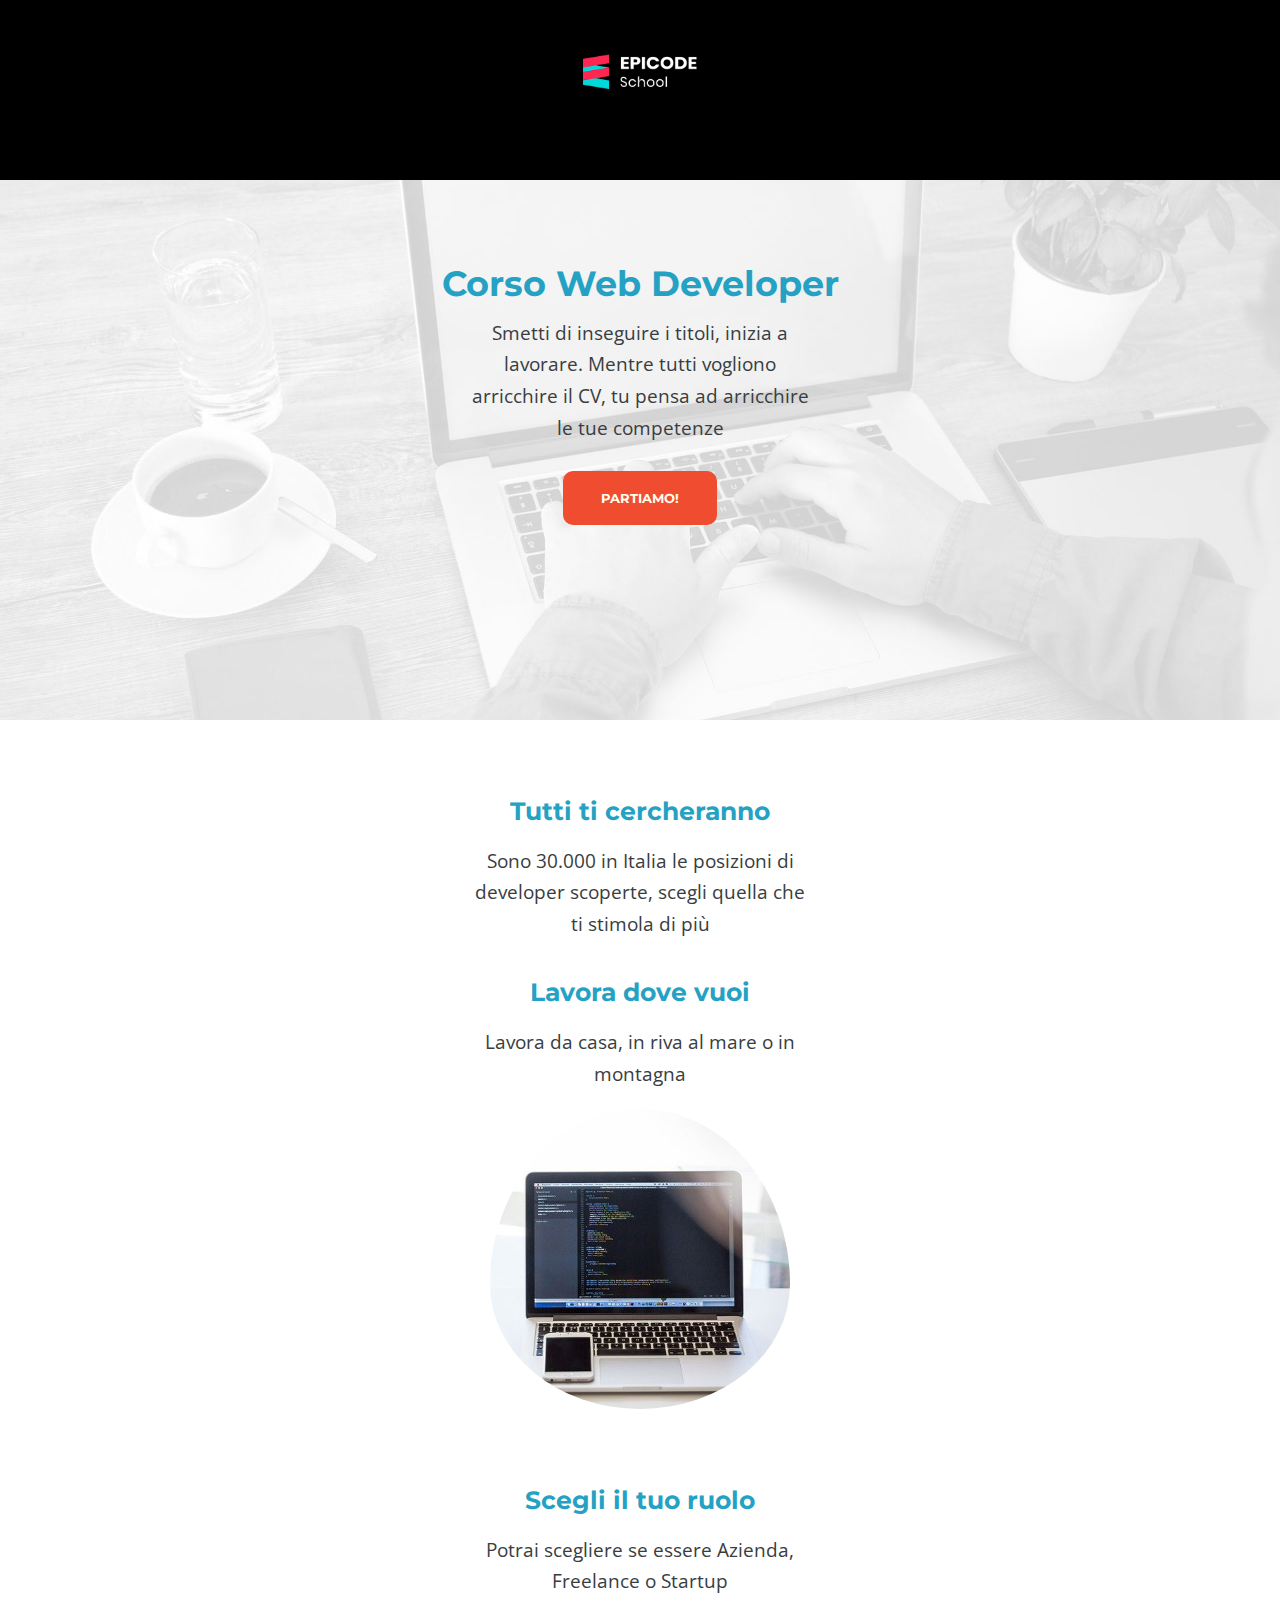
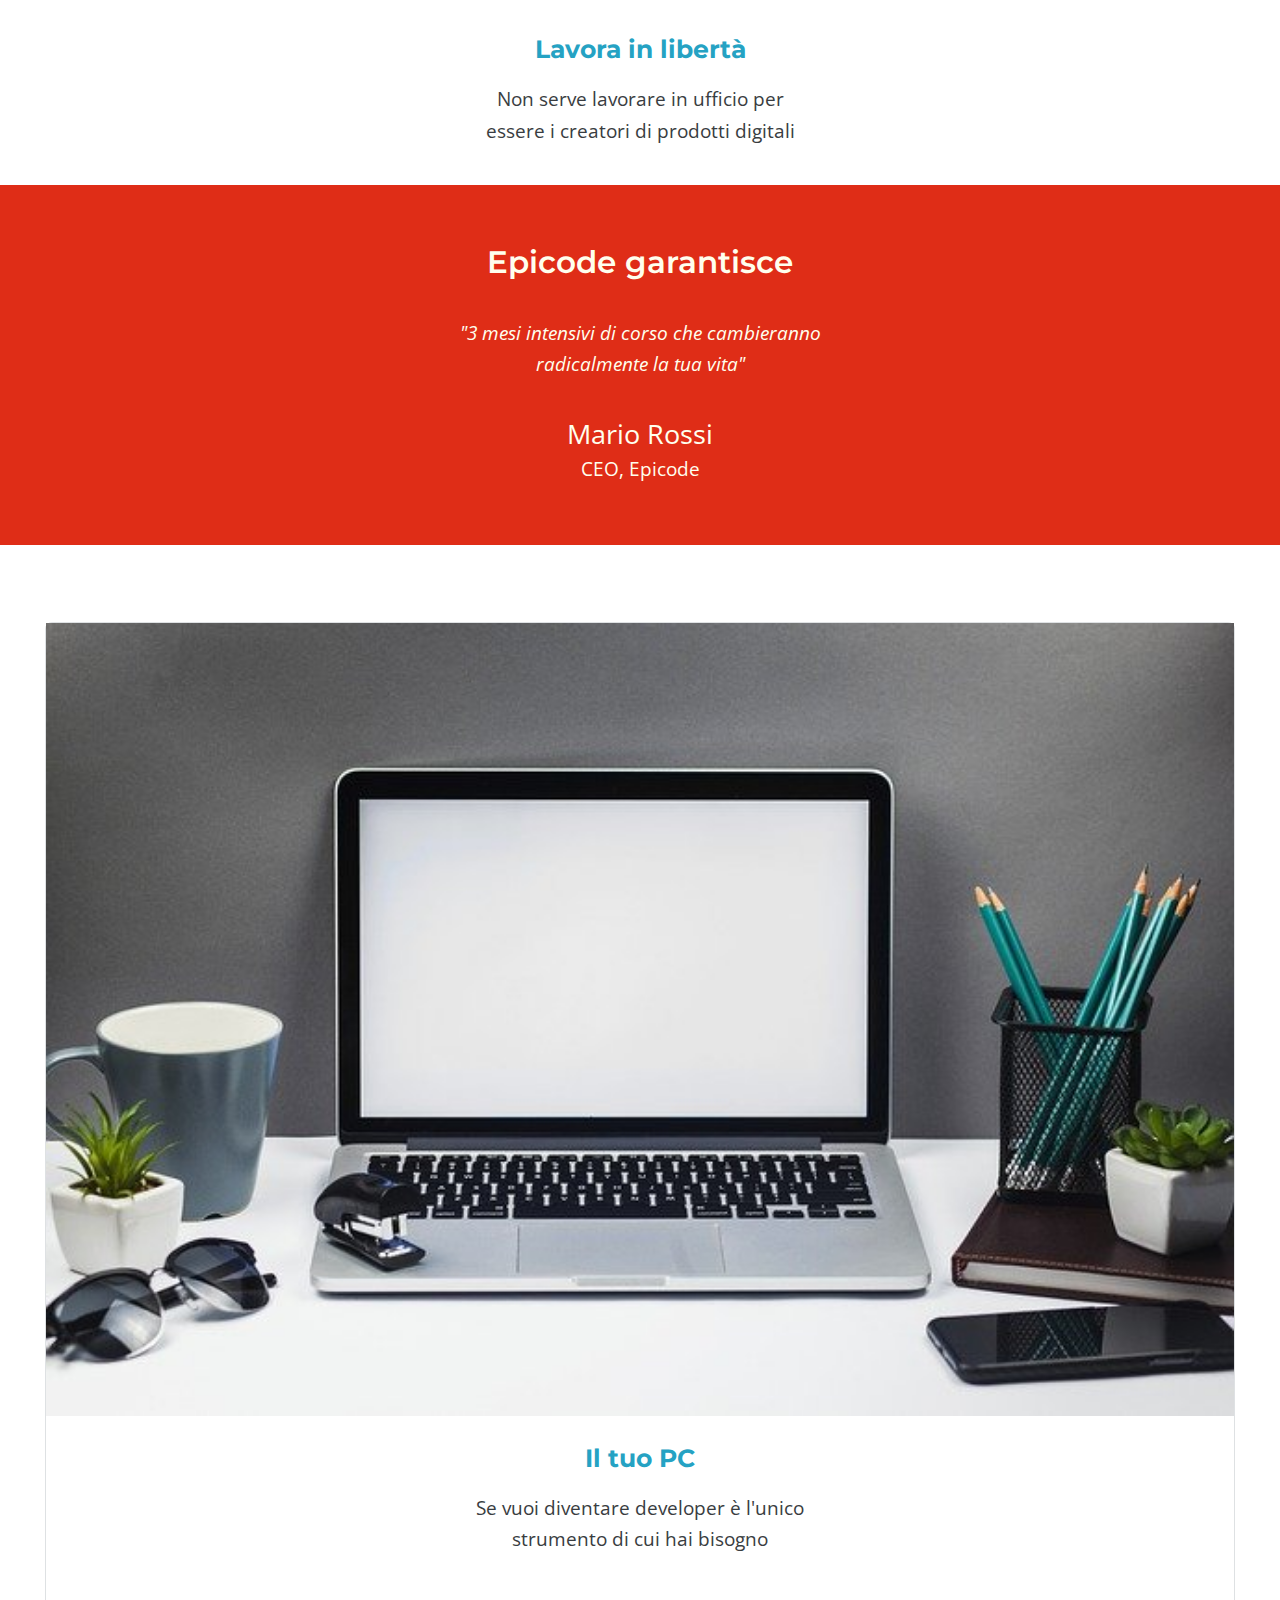
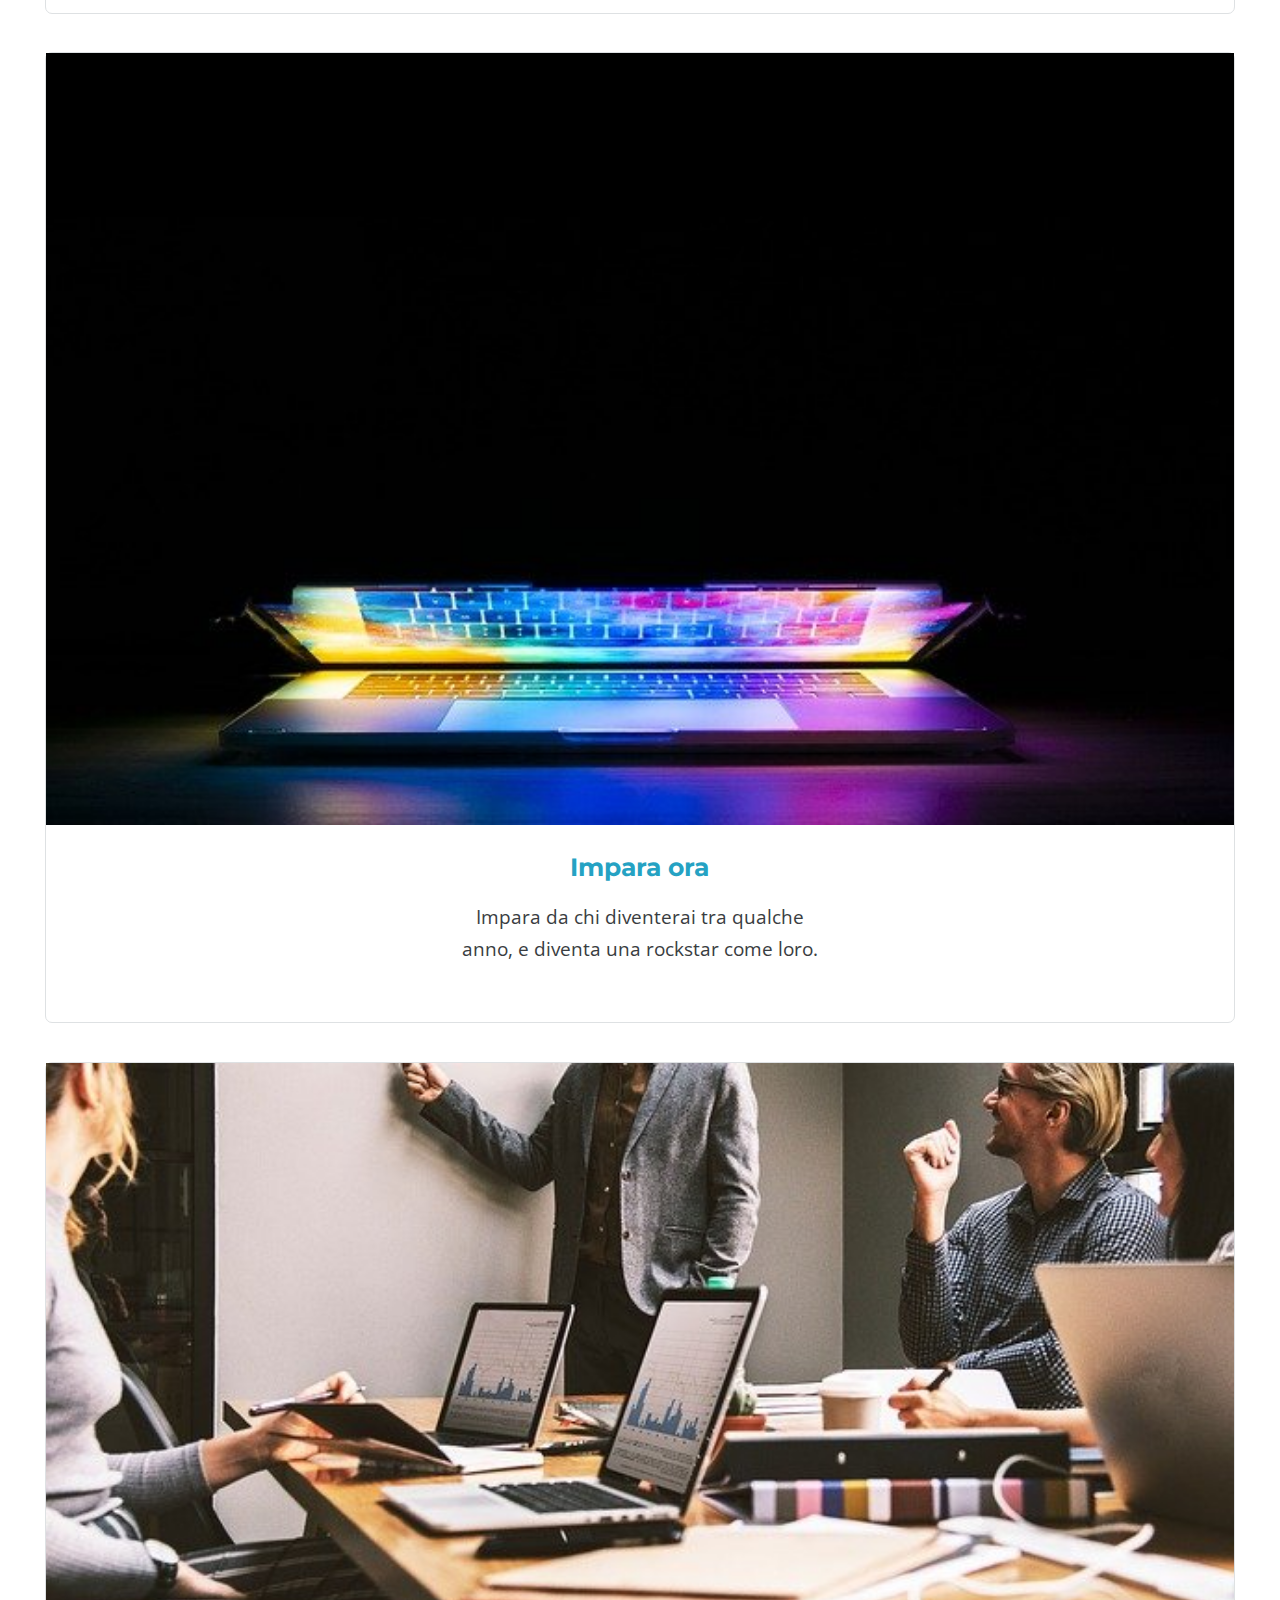
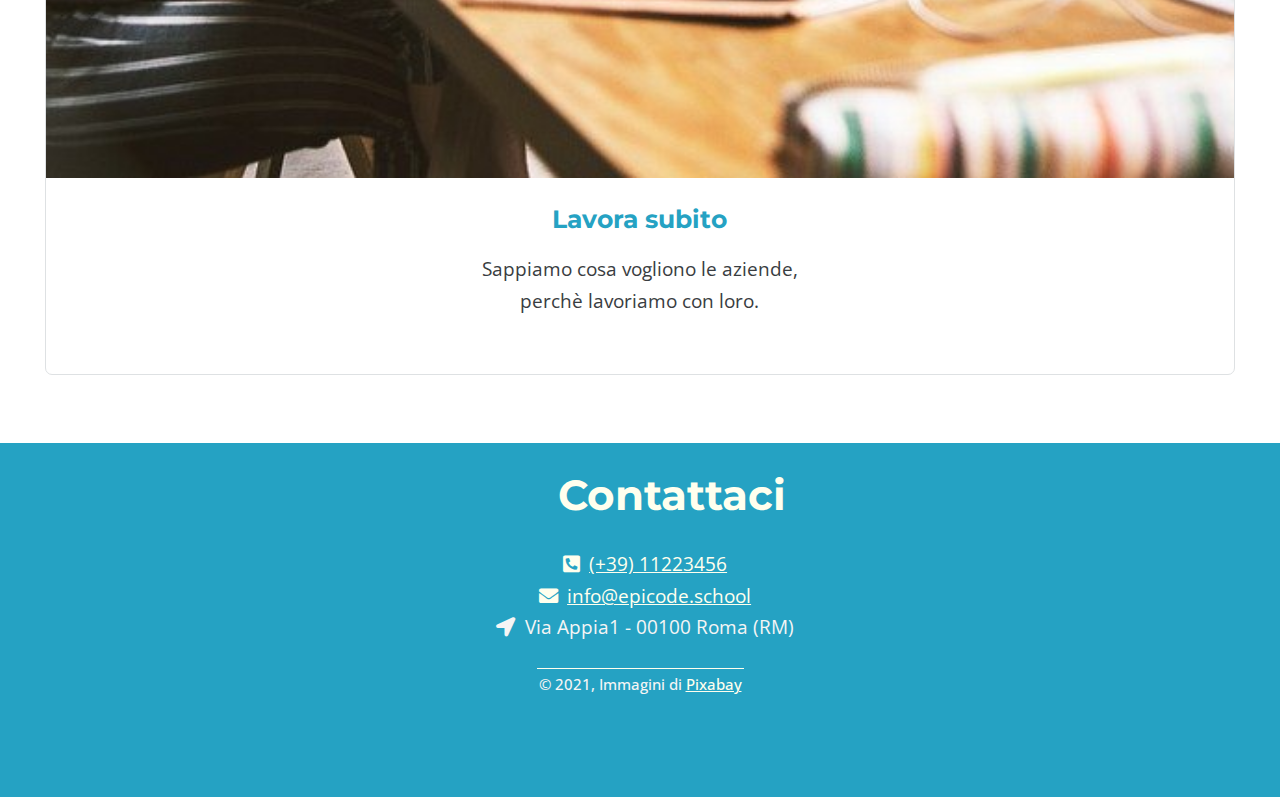
<file: index.html>
<!DOCTYPE html>
<html lang="en">
  <head>
    <meta charset="UTF-8" />
    <meta name="viewport" content="width=device-width, initial-scale=1.0" />
    <!-- font Open Sans -->
    <link rel="preconnect" href="https://fonts.googleapis.com" />
    <link rel="preconnect" href="https://fonts.gstatic.com" crossorigin />
    <link href="https://fonts.googleapis.com/css2?family=Open+Sans:ital,wght@0,300..800;1,300..800&display=swap" rel="stylesheet" />
    <!-- font Montserrat -->
    <link rel="preconnect" href="https://fonts.googleapis.com" />
    <link rel="preconnect" href="https://fonts.gstatic.com" crossorigin />
    <link href="https://fonts.googleapis.com/css2?family=Montserrat:ital,wght@0,700;1,700&display=swap" rel="stylesheet" />
    <!-- links -->
    <link
      rel="stylesheet"
      href="https://cdnjs.cloudflare.com/ajax/libs/font-awesome/5.15.4/css/all.min.css"
      integrity="sha512-1ycn6IcaQQ40/MKBW2W4Rhis/DbILU74C1vSrLJxCq57o941Ym01SwNsOMqvEBFlcgUa6xLiPY/NS5R+E6ztJQ=="
      crossorigin="anonymous"
      referrerpolicy="no-referrer"
    />
    <link rel="stylesheet" href="./Esercizio/css/reset.css" />
    <link rel="stylesheet" href="./Esercizio/css/style.css" />
    <title>Document</title>
  </head>
  <body>
    <header>
      <figure><img src="./Esercizio/images/logo.png" alt="logo.png" /></figure>
    </header>

    <main>
      <section class="hero">
        <h1>Corso Web Developer</h1>
        <p>
          Smetti di inseguire i titoli, inizia a <br />
          lavorare. Mentre tutti vogliono <br />
          arricchire il CV, tu pensa ad arricchire <br />
          le tue competenze
        </p>
        <button>PARTIAMO!</button>
      </section>

      <section>
        <h3>Tutti ti cercheranno</h3>
        <p class="margin-block">
          Sono 30.000 in Italia le posizioni di <br />
          developer scoperte, scegli quella che <br />
          ti stimola di più
        </p>

        <h3>Lavora dove vuoi</h3>
        <p class="margin-block margin-bottom">
          Lavora da casa, in riva al mare o in <br />
          montagna
        </p>

        <figure>
          <img src="./Esercizio/images/notebook.jpg" alt="notebook-image.jpg" />
        </figure>

        <h3>Scegli il tuo ruolo</h3>
        <p class="margin-block">
          Potrai scegliere se essere Azienda,<br />
          Freelance o Startup
        </p>

        <h3>Lavora in libertà</h3>
        <p class="margin-block">
          Non serve lavorare in ufficio per<br />
          essere i creatori di prodotti digitali
        </p>
      </section>

      <div class="separatore">
        <h2>Epicode garantisce</h2>
        <blockquote class="margin-block emphasy">
          <q>
            "3 mesi intensivi di corso che cambieranno <br />
            radicalmente la tua vita"
          </q>
        </blockquote>

        <p class="margin-block">
          <span class="font-size">Mario Rossi</span> <br />
          <span class="font-size-1-rem">CEO, Epicode</span>
        </p>
      </div>
    </main>

    <aside>
      <div class="cards">
        <figure>
          <img src="./Esercizio/images/foto1.jpg" alt="foto-laptop.jpg" />
        </figure>
        <h3>Il tuo PC</h3>
        <div class="margin-block padding">
          Se vuoi diventare developer è l'unico <br />
          strumento di cui hai bisogno
        </div>
      </div>

      <div class="cards">
        <figure>
          <img src="./Esercizio/images/foto2.jpg" alt="foto-laptop.jpg" />
        </figure>
        <h3>Impara ora</h3>
        <div class="margin-block padding">
          Impara da chi diventerai tra qualche <br />
          anno, e diventa una rockstar come loro.
        </div>
      </div>

      <div class="cards lastCard">
        <figure>
          <img src="./Esercizio/images/foto3.jpg" alt="foto-laptop.jpg" />
        </figure>
        <h3>Lavora subito</h3>
        <div class="margin-block padding">
          Sappiamo cosa vogliono le aziende,<br />
          perchè lavoriamo con loro.
        </div>
      </div>
    </aside>

    <footer class="margin-block">
      <h3>Contattaci</h3>
      <address>
        <p>
          <a href="#" rel="nofollow" title="scorri in su"><i class="fas fa-phone-square-alt"></i>(+39) 11223456</a>
        </p>
        <p>
          <a href="#" rel="nofollow" title="scorri in su"><i class="fas fa-envelope"></i>info@epicode.school</a>
        </p>
        <p><i class="fas fa-location-arrow"></i>Via Appia1 - 00100 Roma (RM)</p>

        <p class="cr">&copy; 2021, Immagini di <a href="#" rel="nofollow" title="scorri in su">Pixabay</a></p>
      </address>
    </footer>
  </body>
</html>
</file>
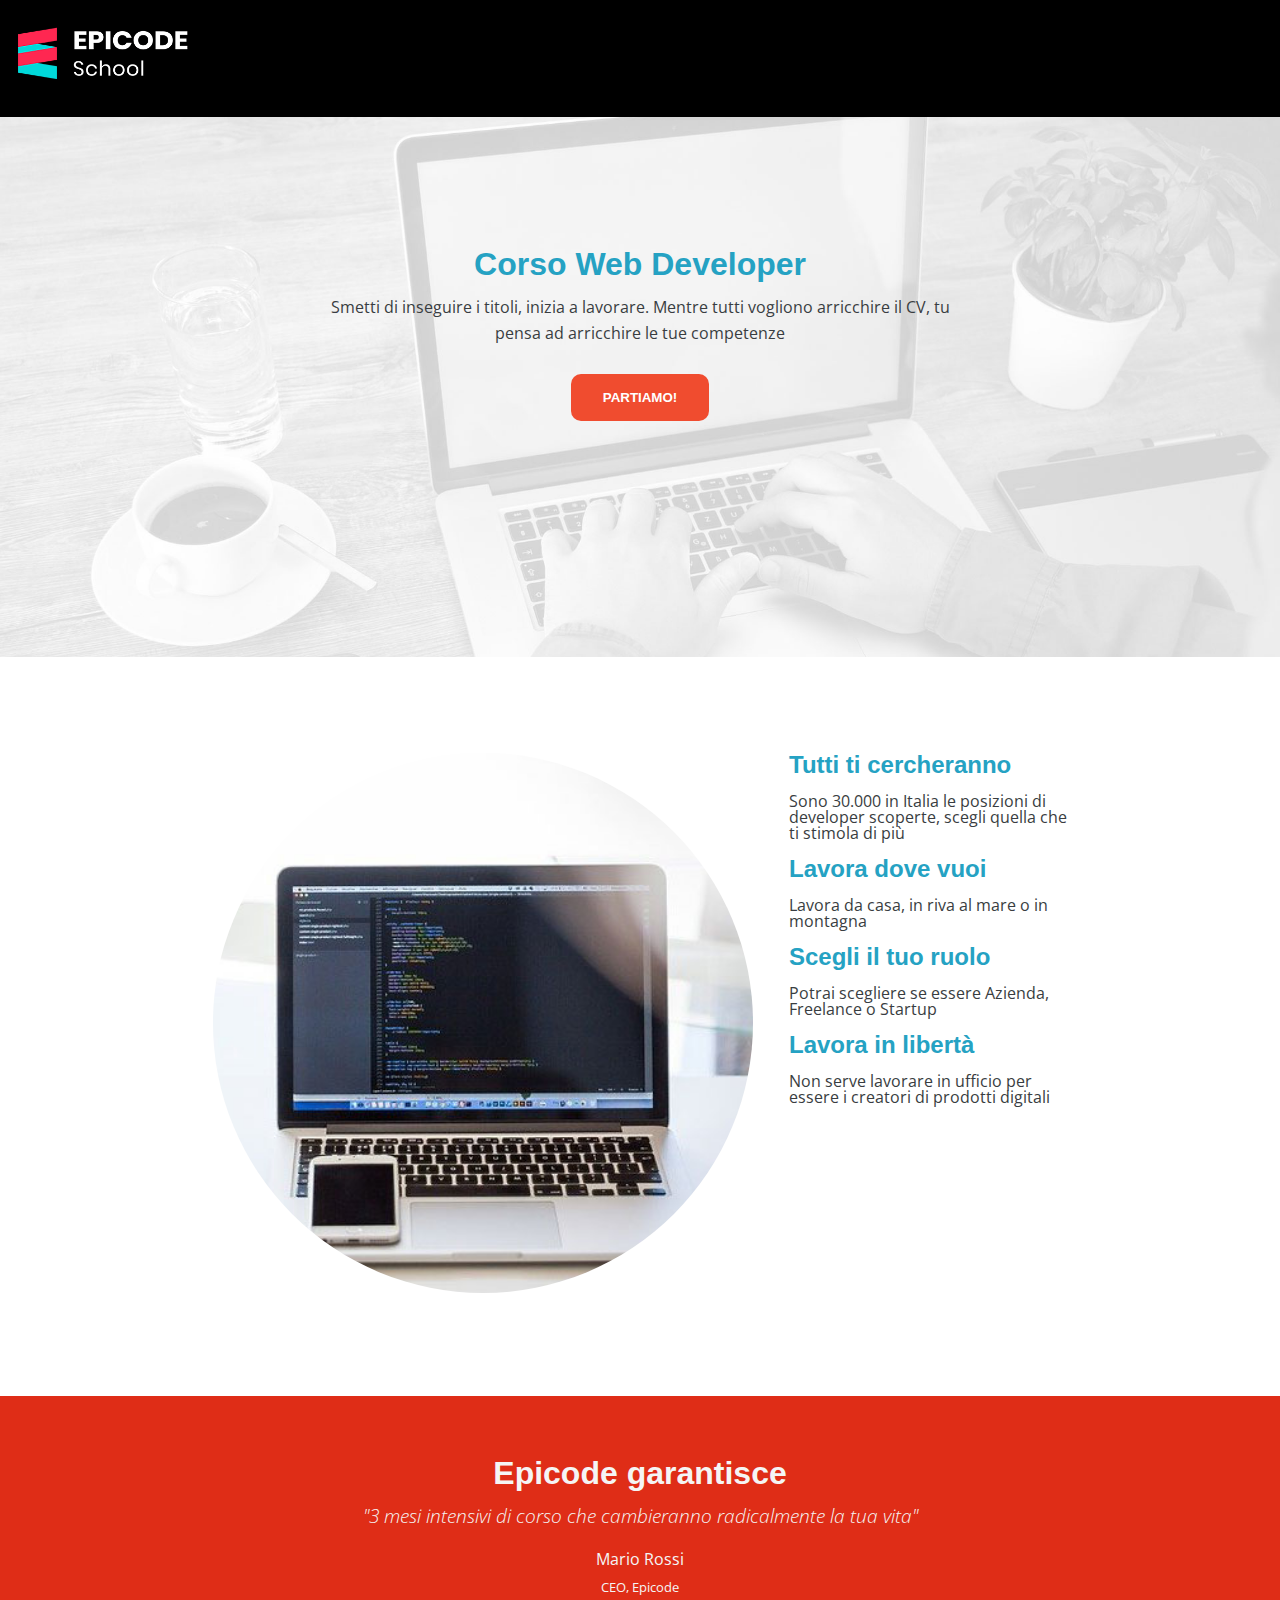
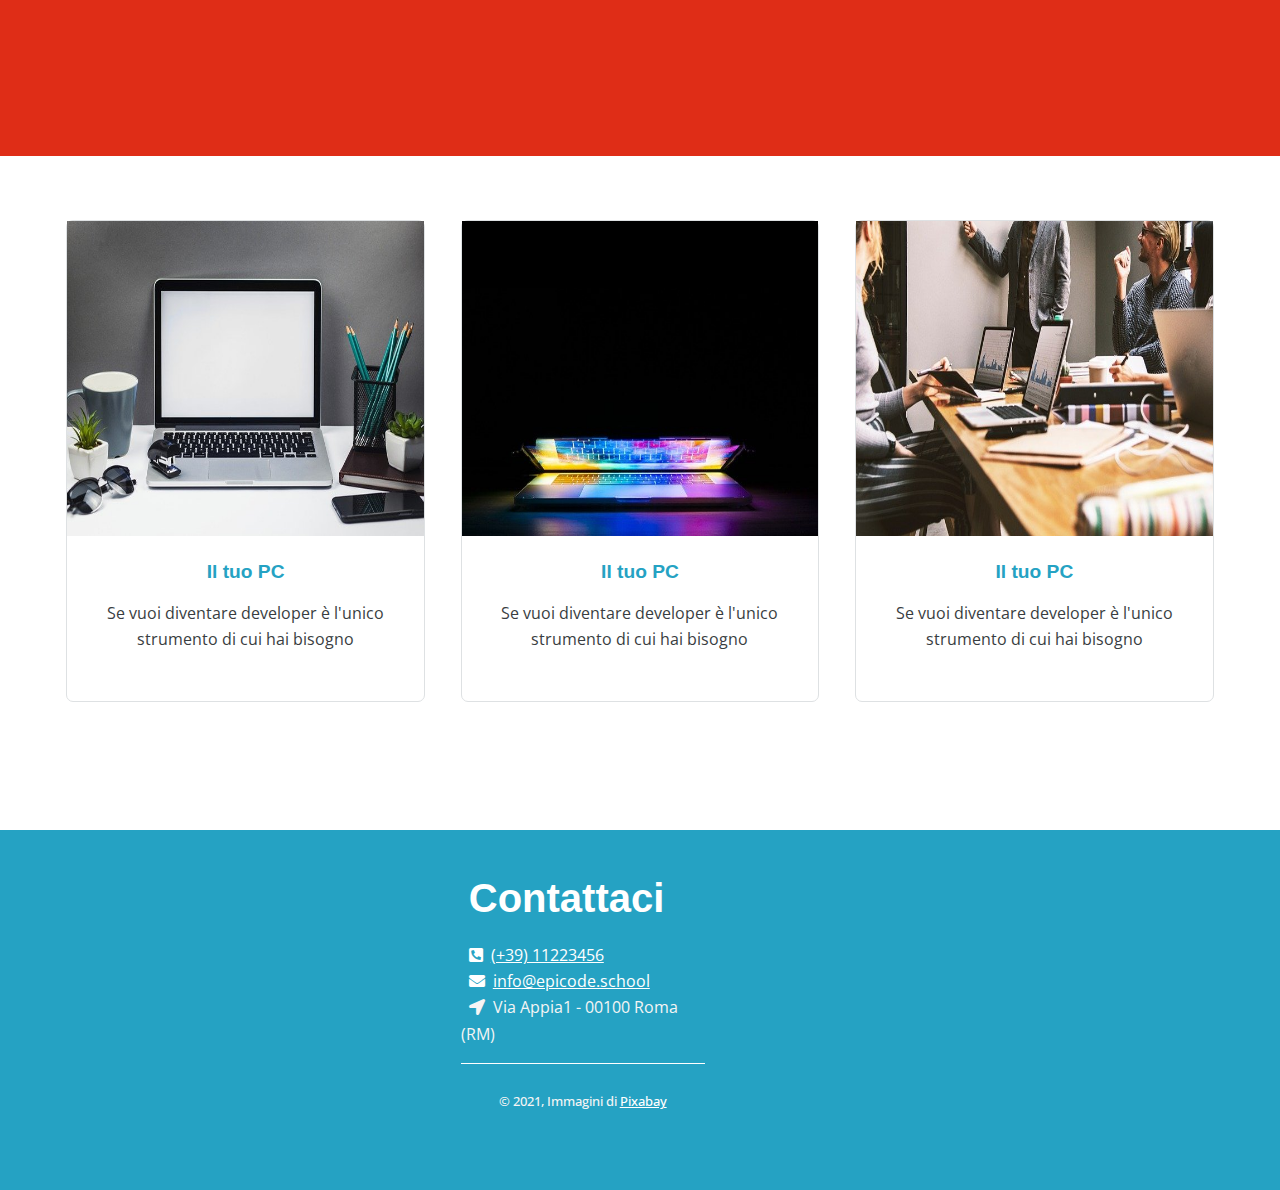
<file: index-dekstop.html>
<!DOCTYPE html>
<html lang="en">
  <head>
    <meta charset="UTF-8" />
    <meta name="viewport" content="width=device-width, initial-scale=1.0" />
    <!-- font -->
    <link rel="preconnect" href="https://fonts.googleapis.com" />
    <link rel="preconnect" href="https://fonts.gstatic.com" crossorigin />
    <link href="https://fonts.googleapis.com/css2?family=Open+Sans:ital,wght@0,300..800;1,300..800&display=swap" rel="stylesheet" />
    <!-- links -->
    <link
      rel="stylesheet"
      href="https://cdnjs.cloudflare.com/ajax/libs/font-awesome/5.15.4/css/all.min.css"
      integrity="sha512-1ycn6IcaQQ40/MKBW2W4Rhis/DbILU74C1vSrLJxCq57o941Ym01SwNsOMqvEBFlcgUa6xLiPY/NS5R+E6ztJQ=="
      crossorigin="anonymous"
      referrerpolicy="no-referrer"
    />
    <link rel="stylesheet" href="./Esercizio/css/reset.css" />
    <link rel="stylesheet" href="./Esercizio/css/style-dekstop.css" />
    <title>Document</title>
  </head>
  <body>
    <header>
      <figure><img src="./Esercizio/images/logo.png" alt="logo.png" /></figure>
    </header>

    <main>
      <section class="hero">
        <h1>Corso Web Developer</h1>
        <p>
          Smetti di inseguire i titoli, inizia a lavorare. Mentre tutti vogliono arricchire il CV, tu <br />
          pensa ad arricchire le tue competenze
        </p>
        <button>PARTIAMO!</button>
      </section>

      <section>
        <figure class="inline-block">
          <img class="border-radius" src="./Esercizio/images/notebook.jpg" alt="notebook-image.jpg" />
        </figure>

        <aside class="inline-block text-set">
          <h3>Tutti ti cercheranno</h3>
          <p class="margin">
            Sono 30.000 in Italia le posizioni di <br />
            developer scoperte, scegli quella che <br />
            ti stimola di più
          </p>

          <h3>Lavora dove vuoi</h3>
          <p class="margin">
            Lavora da casa, in riva al mare o in <br />
            montagna
          </p>
          <h3>Scegli il tuo ruolo</h3>
          <p class="margin">
            Potrai scegliere se essere Azienda,<br />
            Freelance o Startup
          </p>

          <h3>Lavora in libertà</h3>
          <p class="margin">
            Non serve lavorare in ufficio per<br />
            essere i creatori di prodotti digitali
          </p>
        </aside>
      </section>

      <div class="separatore">
        <h2>Epicode garantisce</h2>
        <blockquote class="margin-block emphasy">
          <q> "3 mesi intensivi di corso che cambieranno radicalmente la tua vita" </q>
        </blockquote>
        <p class="margin-block">
          <span class="font-size-s">Mario Rossi</span> <br />
          <span class="font-size-xs">CEO, Epicode</span>
        </p>
      </div>
    </main>

    <aside>
      <div class="cards inline-block">
        <img src="./Esercizio/images/foto1.jpg" alt="foto-laptop.jpg" />
        <h3>Il tuo PC</h3>
        <div class="margin-block padding">
          Se vuoi diventare developer è l'unico <br />
          strumento di cui hai bisogno
        </div>
      </div>

      <div class="cards inline-block">
        <img src="./Esercizio/images/foto2.jpg" alt="foto-laptop.jpg" />
        <h3>Il tuo PC</h3>
        <div class="margin-block padding">
          Se vuoi diventare developer è l'unico <br />
          strumento di cui hai bisogno
        </div>
      </div>

      <div class="cards inline-block">
        <img src="./Esercizio/images/foto3.jpg" alt="foto-laptop.jpg" />
        <h3>Il tuo PC</h3>
        <div class="margin-block padding">
          Se vuoi diventare developer è l'unico <br />
          strumento di cui hai bisogno
        </div>
      </div>
    </aside>

    <footer class="margin-block">
      <div>
        <h3>Contattaci</h3>
        <address>
          <div class="border-bottom">
            <p>
              <a href="#" rel="nofollow" title="scorri in su"><i class="fas fa-phone-square-alt"></i>(+39) 11223456</a>
            </p>
            <p>
              <a href="#" rel="nofollow" title="scorri in su"><i class="fas fa-envelope"></i>info@epicode.school</a>
            </p>
            <p class="address"><i class="fas fa-location-arrow"></i>Via Appia1 - 00100 Roma (RM)</p>
          </div>

          <div class="text-align">
            <p class="cr">&copy; 2021, Immagini di <a href="#" rel="nofollow" title="scorri in su">Pixabay</a></p>
          </div>
        </address>
      </div>
    </footer>
  </body>
</html>
</file>
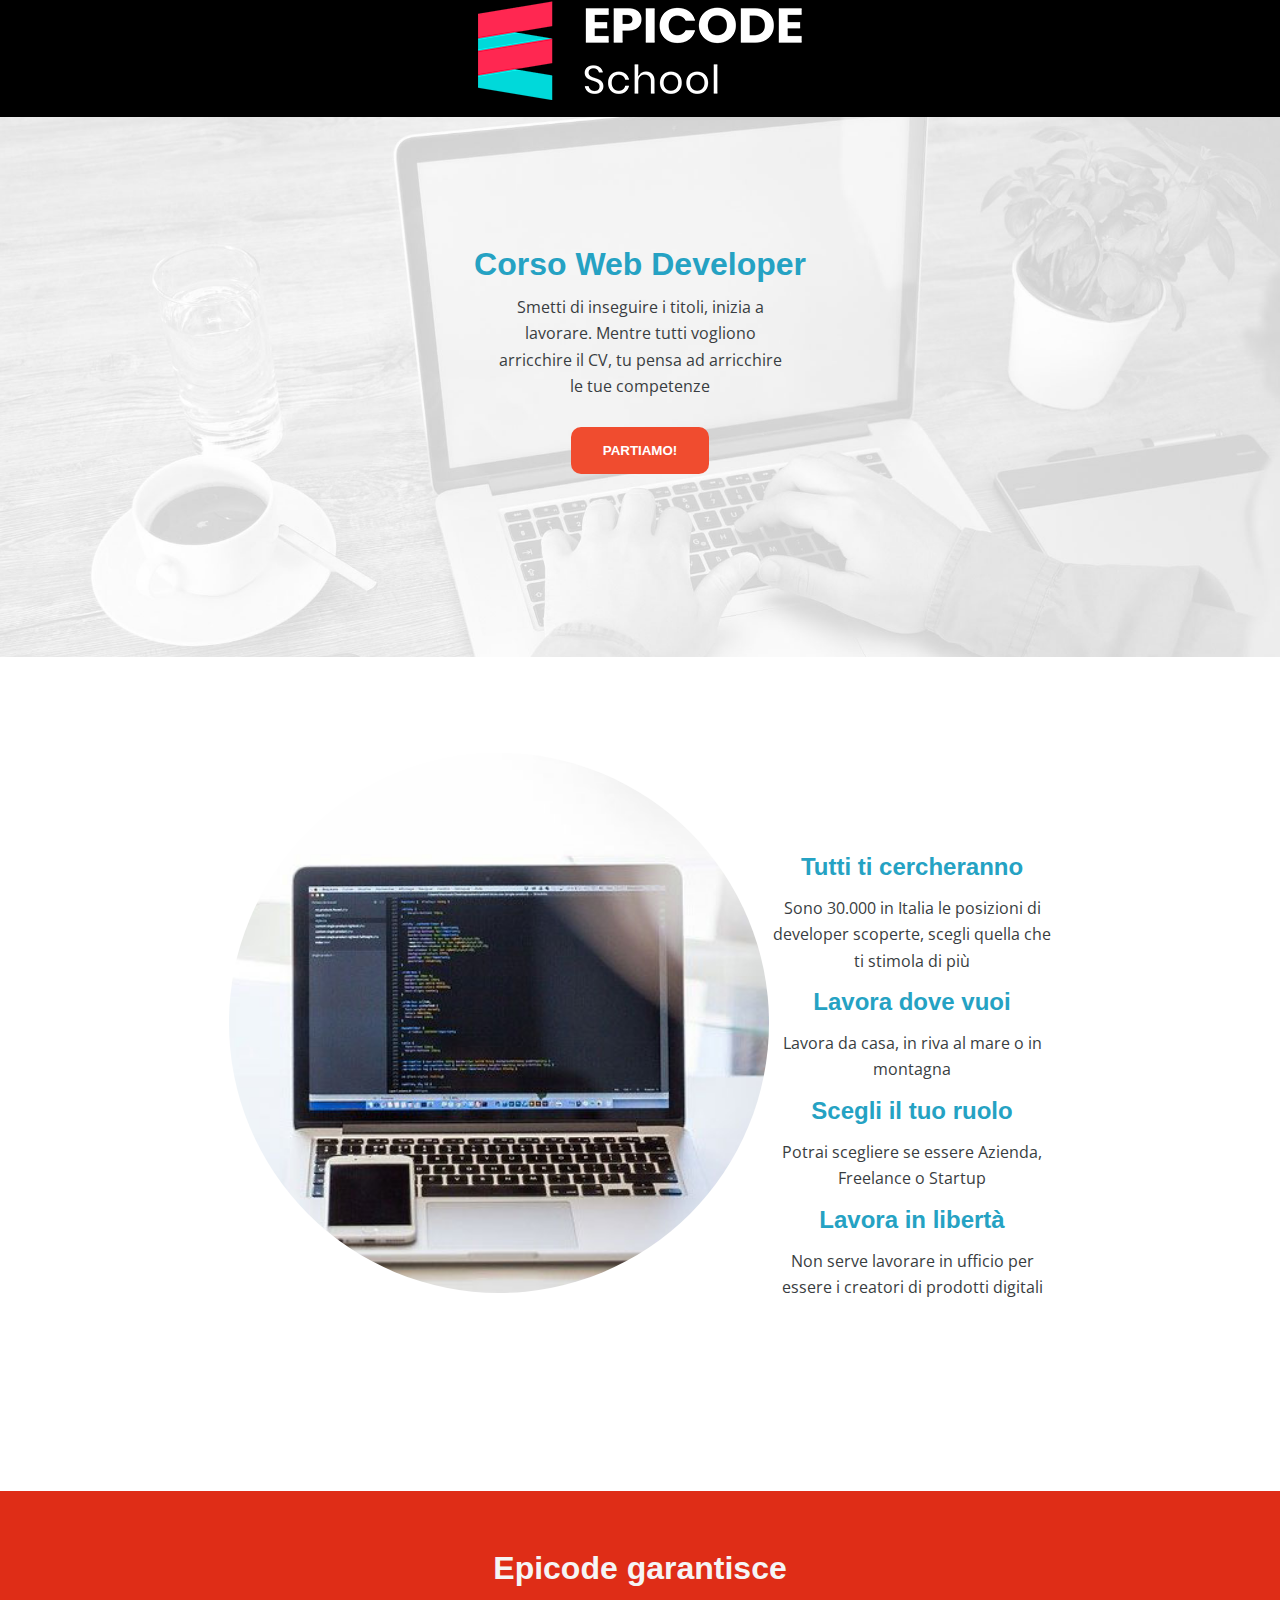
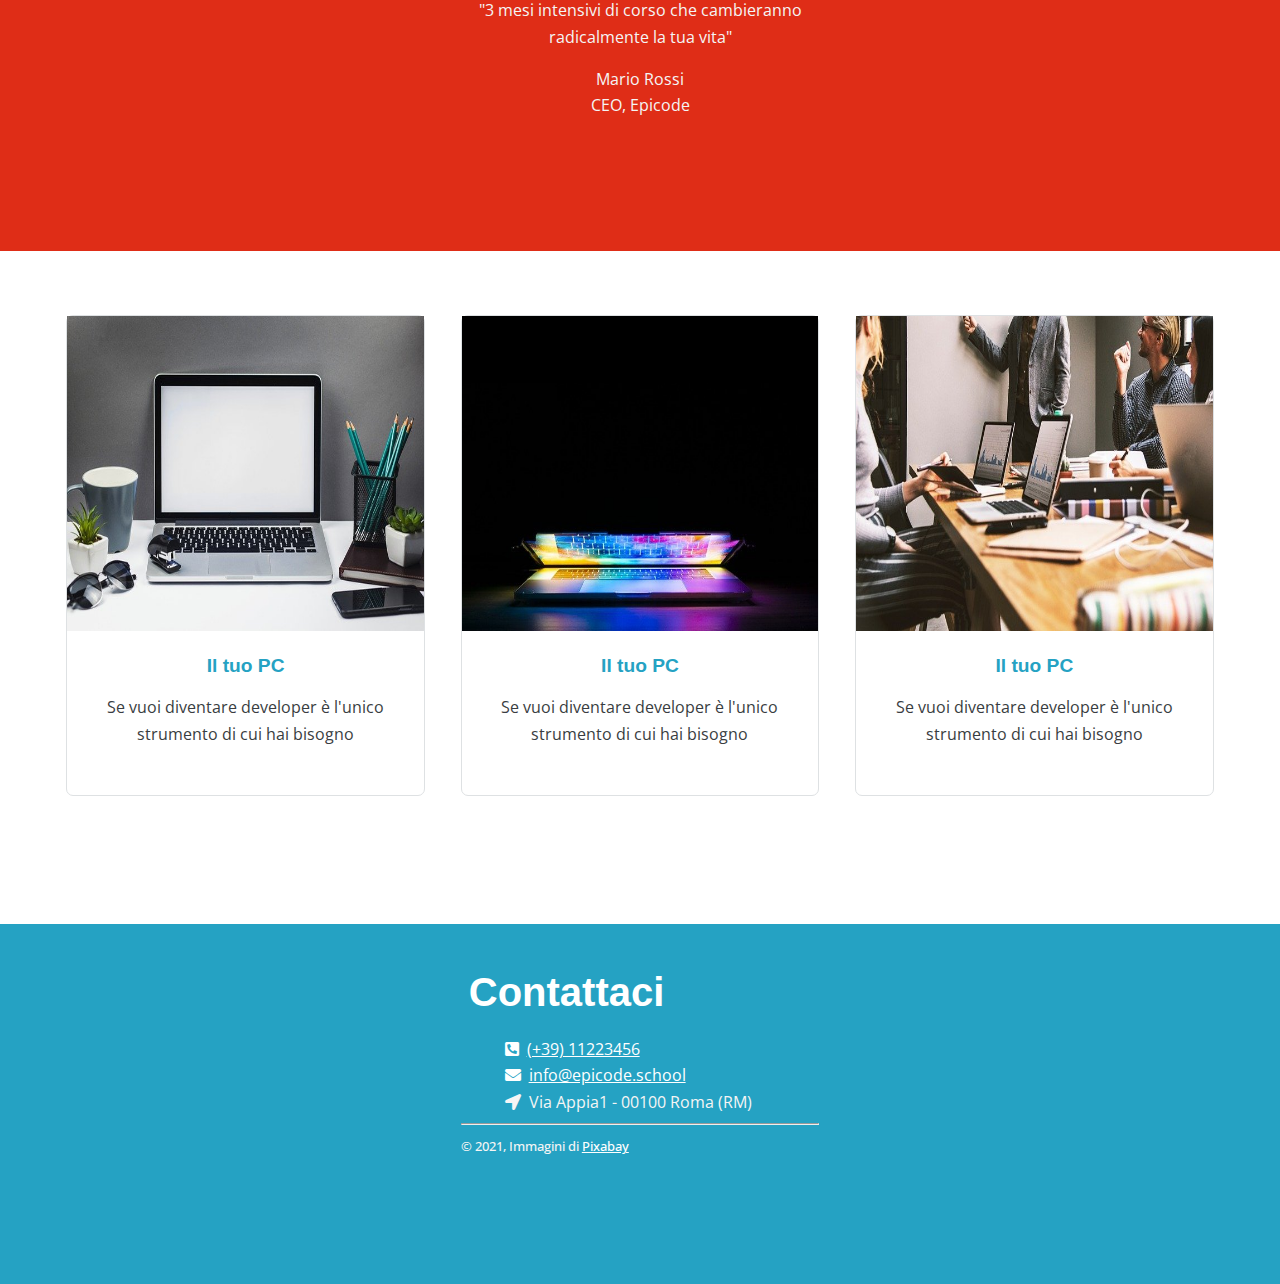
<file: index-dekstp.html>
<!DOCTYPE html>
<html lang="en">
  <head>
    <meta charset="UTF-8" />
    <meta name="viewport" content="width=device-width, initial-scale=1.0" />
    <!-- font -->
    <link rel="preconnect" href="https://fonts.googleapis.com" />
    <link rel="preconnect" href="https://fonts.gstatic.com" crossorigin />
    <link href="https://fonts.googleapis.com/css2?family=Open+Sans:ital,wght@0,300..800;1,300..800&display=swap" rel="stylesheet" />
    <!-- links -->
    <link
      rel="stylesheet"
      href="https://cdnjs.cloudflare.com/ajax/libs/font-awesome/5.15.4/css/all.min.css"
      integrity="sha512-1ycn6IcaQQ40/MKBW2W4Rhis/DbILU74C1vSrLJxCq57o941Ym01SwNsOMqvEBFlcgUa6xLiPY/NS5R+E6ztJQ=="
      crossorigin="anonymous"
      referrerpolicy="no-referrer"
    />
    <link rel="stylesheet" href="./Esercizio/css/reset.css" />
    <link rel="stylesheet" href="./Esercizio/css/style-dekstop.css" />
    <title>Document</title>
  </head>
  <body>
    <header>
      <div><img src="./Esercizio/images/logo.png" alt="logo.png" /></div>
    </header>

    <main>
      <section class="hero">
        <h1>Corso Web Developer</h1>
        <p>
          Smetti di inseguire i titoli, inizia a <br />
          lavorare. Mentre tutti vogliono <br />
          arricchire il CV, tu pensa ad arricchire <br />
          le tue competenze
        </p>
        <button>PARTIAMO!</button>
      </section>

      <section>
        <div class="inline-block">
          <img class="border-radius" src="./Esercizio/images/notebook.jpg" alt="notebook-image.jpg" />
        </div>

        <div class="inline-block">
          <h3>Tutti ti cercheranno</h3>
          <p class="margin">
            Sono 30.000 in Italia le posizioni di <br />
            developer scoperte, scegli quella che <br />
            ti stimola di più
          </p>

          <h3>Lavora dove vuoi</h3>
          <p class="margin">
            Lavora da casa, in riva al mare o in <br />
            montagna
          </p>
          <h3>Scegli il tuo ruolo</h3>
          <p class="margin">
            Potrai scegliere se essere Azienda,<br />
            Freelance o Startup
          </p>

          <h3>Lavora in libertà</h3>
          <p class="margin">
            Non serve lavorare in ufficio per<br />
            essere i creatori di prodotti digitali
          </p>
        </div>
      </section>

      <div class="separatore">
        <h2>Epicode garantisce</h2>
        <p class="margin-block">
          "3 mesi intensivi di corso che cambieranno <br />
          radicalmente la tua vita"
        </p>

        <p class="margin-block">
          <span class="font-size">Mario Rossi</span> <br />
          CEO, Epicode
        </p>
      </div>
    </main>

    <aside>
      <div class="cards inline-block">
        <img src="./Esercizio/images/foto1.jpg" alt="foto-laptop.jpg" />
        <h3>Il tuo PC</h3>
        <div class="margin-block padding">
          Se vuoi diventare developer è l'unico <br />
          strumento di cui hai bisogno
        </div>
      </div>

      <div class="cards inline-block">
        <img src="./Esercizio/images/foto2.jpg" alt="foto-laptop.jpg" />
        <h3>Il tuo PC</h3>
        <div class="margin-block padding">
          Se vuoi diventare developer è l'unico <br />
          strumento di cui hai bisogno
        </div>
      </div>

      <div class="cards inline-block">
        <img src="./Esercizio/images/foto3.jpg" alt="foto-laptop.jpg" />
        <h3>Il tuo PC</h3>
        <div class="margin-block padding">
          Se vuoi diventare developer è l'unico <br />
          strumento di cui hai bisogno
        </div>
      </div>
    </aside>

    <footer class="margin-block">
      <div>
        <h3>Contattaci</h3>
        <div>
          <p>
            <a href="#"><i class="fas fa-phone-square-alt"></i>(+39) 11223456</a>
          </p>
          <p>
            <a href="#"><i class="fas fa-envelope"></i>info@epicode.school</a>
          </p>
          <p><i class="fas fa-location-arrow"></i>Via Appia1 - 00100 Roma (RM)</p>
        </div>

        <hr />
        <div>
          <p class="cr">&copy; 2021, Immagini di <a href="#">Pixabay</a></p>
        </div>
      </div>
    </footer>
  </body>
</html>
</file>
<file: Esercizio/css/style.css>
* {
  box-sizing: border-box;
}

body,
html {
  width: 100%;
  height: 100%;
  color: #393d41;
  font-size: 1.2rem;
  line-height: 1.65rem;
  /* font Open Sans*/
  font-family: "Open Sans", sans-serif;
  font-optical-sizing: auto;
  font-weight: 400; /* Peso del carattere */
  font-style: normal;
  font-variation-settings: "wdth" 100;
}

header {
  background-color: black;
  text-align: center;
  height: 20vh;
}

header > figure > img {
  height: 35px;
  margin-top: 6vh;
}

.hero {
  text-align: center;
  min-height: 60vh;
  padding: 5vh 5vw;
  background-image: url(../images/banner.jpg);
  background-size: cover;
  background-position: center;
}

h1,
h3 {
  color: #25a2c3;
  line-height: 1.5rem;
  /* font Montserrat */
  font-family: "Montserrat", sans-serif;
  font-optical-sizing: auto;
  font-weight: 700;
  font-style: normal;
}

h1 {
  font-size: 1.8rem;
  width: 60%;
  margin: 0 auto;
  padding-top: 5vh;
}

.hero > h1 + p {
  margin: 2vh 0;
  font-size: 1rem;
}

button {
  display: block;
  padding: 1rem 2rem;
  margin: 3vh auto;
  border: none;
  border-radius: 10px;
  background-color: #f04c2f;
  color: #ffffee;
  cursor: pointer;
  /* font Montserrat */
  font-family: "Montserrat", sans-serif;
  font-optical-sizing: auto;
  font-weight: 700;
  font-style: normal;
}

button:hover {
  background-color: #d94229;
}

.hero + section {
  text-align: center;
  margin-top: 4rem;
  padding-inline: 15px;
}

h3 {
  font-size: 1.3rem;
  margin-top: 1rem;
}

.margin-block {
  margin-block: 1rem;
  padding-bottom: 1rem;
  font-size: 1rem;
}

.margin-bottom {
  margin-bottom: 0;
}

.hero + section > h3 + p + h3 + p + figure > img {
  border-radius: 50%;
  width: 300px;
  padding-bottom: 50px;
}

.separatore {
  background-color: #df2d17;
  min-height: 40vh;
  color: #ffffee;
  text-align: center;
  padding-bottom: 0.3rem;
}

.separatore > h2 {
  font-size: 1.6rem;
  padding-top: 3.2rem;
  font-weight: 600;
  padding-bottom: 1rem;
  /* font Montserrat */
  font-family: "Montserrat", sans-serif;
}

.emphasy {
  font-style: italic;
  font-size: 1rem;
}

.font-size-1-rem {
  font-size: 1rem;
}

.font-size {
  margin-top: 2rem;
  font-size: 1.4rem;
}

aside {
  text-align: center;
  margin-top: 4rem;
}

.cards {
  width: 93%;
  margin-inline: auto;
  font-size: 1rem;
  border: 1px solid #dee1e3;
  margin-bottom: 2rem;
  border-radius: 7px;
}

.cards > figure > img {
  width: 100%;
}

.cards > img + h3 {
  font-size: 1.2rem;
  padding-top: 1rem;
}

.lastCard {
  margin-bottom: 3.5rem;
}

.padding {
  padding: 0 1rem 2rem 1rem;
}

footer {
  background-color: #25a2c3;
  max-height: 60%;
  text-align: center;
  color: whitesmoke;
}

footer > h3 {
  color: #ffffee;
  font-weight: 700;
  font-size: 2.2rem;
  padding: 2rem;
  margin-left: 5%;
}

i {
  padding-inline: 0.5rem;
  font-size: 1rem;
}

hr {
  height: 1px;
  background-color: #ffffee;
  width: 50%;
  margin-top: 1.3rem;
}

.cr {
  font-size: 0.8rem;
  font-weight: 500;
  padding-bottom: 4rem;
  margin-top: 1.3rem;
  border-top: 1px solid #ffffee;
  width: 207px;
  margin-inline: auto;
}

a {
  color: #ffffee;
}
</file>
<file: Esercizio/css/style-dekstop.css>
* {
  box-sizing: border-box;
}

body,
html {
  width: 100vw;
  height: 100vh;
  color: #393d41;
  font-size: 1rem;
  line-height: 1.65rem;
  /* font */
  font-family: "Open Sans", sans-serif;
  font-optical-sizing: auto;
  font-weight: 400; /* Peso del carattere */
  font-style: normal;
  font-variation-settings: "wdth" 100;
}

header {
  background-color: black;
  text-align: center;
  height: 13vh;
}

header > figure {
  height: 100%;
  padding: 20px 0 10px 3px;
  text-align: start;
}

header > figure > img {
  height: 60%;
  max-height: 8vh;
  margin-top: 7px;
  margin-left: 15px;
}

.hero {
  text-align: center;
  min-height: 60vh;
  padding: 10vh 5vw;
  background-image: url(../images/banner.jpg);
  background-size: cover;
  background-position: 50% 21%;
}

h1,
h3 {
  color: #25a2c3;
  font-weight: bold;
  /* font Montserrat */
  font-family: "Montserrat", sans-serif;
  font-optical-sizing: auto;
  font-weight: 700;
  font-style: normal;
  line-height: 1.5rem;
}

h1 {
  font-size: 2rem;
  width: 60%;
  margin: 0 auto;
  padding-top: 5vh;
}

.hero > h1 + p {
  margin: 2vh 0;
}

button {
  display: block;
  padding: 1rem 2rem;
  margin: 3vh auto;
  border: none;
  border-radius: 10px;
  background-color: #f04c2f;
  color: #ffffff;
  cursor: pointer;
  /* font Montserrat */
  font-family: "Montserrat", sans-serif;
  font-optical-sizing: auto;
  font-weight: 700;
  font-style: normal;
}

button:hover {
  background-color: #d94229;
}

.hero + section {
  text-align: center;
  margin-block: 6rem;
}

h3 {
  font-size: 1.5rem;
}

.margin-block {
  margin-block: 1rem;
}

.inline-block {
  display: inline-block;
  height: 60vh;
}

.border-radius {
  border-radius: 50%;
  width: 60vh;
  height: 100%;
  object-fit: cover;
}

.text-set {
  vertical-align: top;
  line-height: 1rem;
  margin-left: 2rem;
  text-align: start;
}

.margin {
  margin-block: 1rem;
}

.separatore {
  background-color: #df2d17;
  min-height: 40vh;
  color: whitesmoke;
  text-align: center;
  padding-bottom: 0.3rem;
  padding-top: 2rem;
}

.separatore > h2 {
  font-size: 2rem;
  padding-top: 2rem;
  font-weight: 600;
  /* font Montserrat */
  font-family: "Montserrat", sans-serif;
}

.emphasy {
  font-style: italic;
  font-size: 1rem;
}

q {
  font-size: 1.2rem;
  font-weight: 300;
}

.font-size-s {
  margin-top: 2rem;
  font-size: 1rem;
}

.font-size-xs {
  font-size: 0.8rem;
}

main + aside {
  text-align: center;
  margin-top: 4rem;
  margin-bottom: 8rem;
}

.cards {
  width: 28%;
  height: 20%;
  margin-inline: auto;
  font-size: 1rem;
  vertical-align: top;
  margin-inline: 1rem;
  border: 1px solid #dee1e3;
  border-radius: 7px;
}

.cards > img {
  width: 100%;
  height: 35vh;
}

.cards > img + h3 {
  font-size: 1.2rem;
  padding-top: 1rem;
}

.padding {
  padding: 0 1rem 2rem 1rem;
}

footer {
  background-color: #25a2c3;
  min-height: 40vh;
  color: whitesmoke;
}

footer > div > h3 {
  color: #ffffff;
  font-weight: 700;
  font-size: 2.5rem;
  text-align: start;
  padding-top: 3.5rem;
  margin-bottom: 2rem;
  margin-left: 0.5rem;
}

footer > div {
  text-align: start;
  width: 28%;
  margin-inline: auto;
}

footer > div > h3 + div {
  margin-left: 10%;
}

i {
  padding-inline: 0.5rem;
  font-size: 1rem;
}

.address {
  text-align: start;
}

.border-bottom {
  border-bottom: 1px solid #ffffff;
  width: 68%;
  padding-bottom: 1rem;
  margin-bottom: 1.5rem;
}

.text-align {
  text-align: center;
  margin-right: 32%;
}

.cr {
  font-size: 0.8rem;
  font-weight: 500;
  padding-bottom: 4rem;
}

a {
  color: #ffffff;
}
</file>
